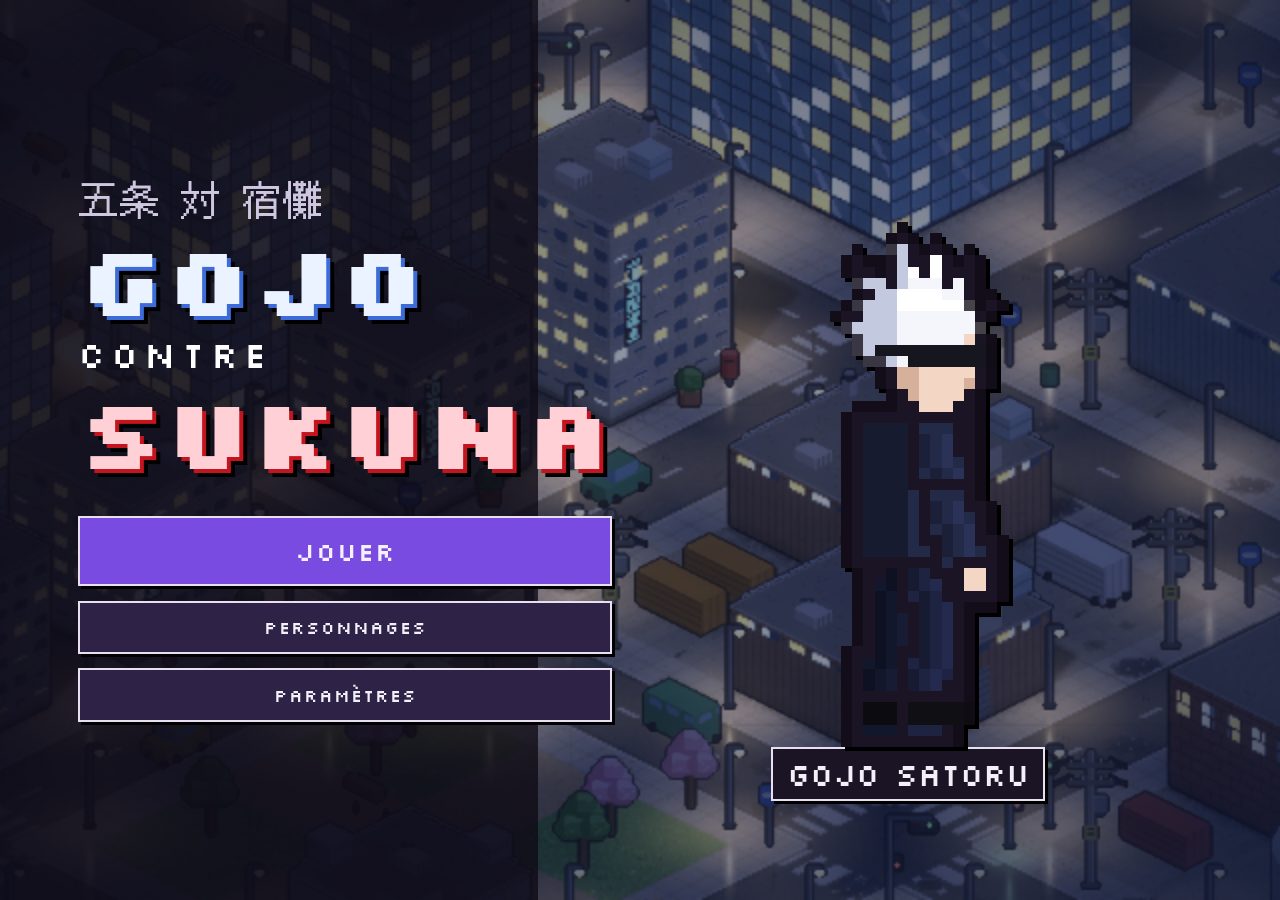
<file: index.html>
<!doctype html>
<html lang="fr">
<head>
  <meta charset="utf-8">
  <meta name="viewport" content="width=device-width, initial-scale=1, maximum-scale=1, user-scalable=no, viewport-fit=cover">
  <title>Gojo contre Sukuna</title>
  <meta name="description" content="Jeu d'action sandbox en pixel art isométrique : Gojo et Sukuna contre les fléaux dans une ville destructible.">
  <meta name="theme-color" content="#1b1424">
  <meta name="mobile-web-app-capable" content="yes">
  <meta name="apple-mobile-web-app-capable" content="yes">
  <meta name="apple-mobile-web-app-status-bar-style" content="black-translucent">
  <meta name="apple-mobile-web-app-title" content="Gojo vs Sukuna">
  <link rel="manifest" href="manifest.webmanifest">
  <link rel="icon" href="icons/icon-192.png">
  <link rel="apple-touch-icon" href="icons/icon-192.png">
  <link rel="preconnect" href="https://fonts.googleapis.com">
  <link rel="preconnect" href="https://fonts.gstatic.com" crossorigin>
  <link href="https://fonts.googleapis.com/css2?family=DotGothic16&family=Silkscreen:wght@400;700&display=swap" rel="stylesheet">
  <link rel="stylesheet" href="style.css">
</head>
<body>
  <div id="game"></div>
  <div id="ui"></div>
  <div id="loading"><div class="l-k">領域展開</div><div class="l-t">Génération de la ville…</div></div>
  <div id="rotate"><div class="r-icon"></div><div>Tourne ton téléphone<br>en mode paysage</div></div>
  <pre id="errlog" class="hidden"></pre>
  <script src="vendor/phaser.min.js"></script>
  <script type="module" src="src/main.js"></script>
</body>
</html>
</file>
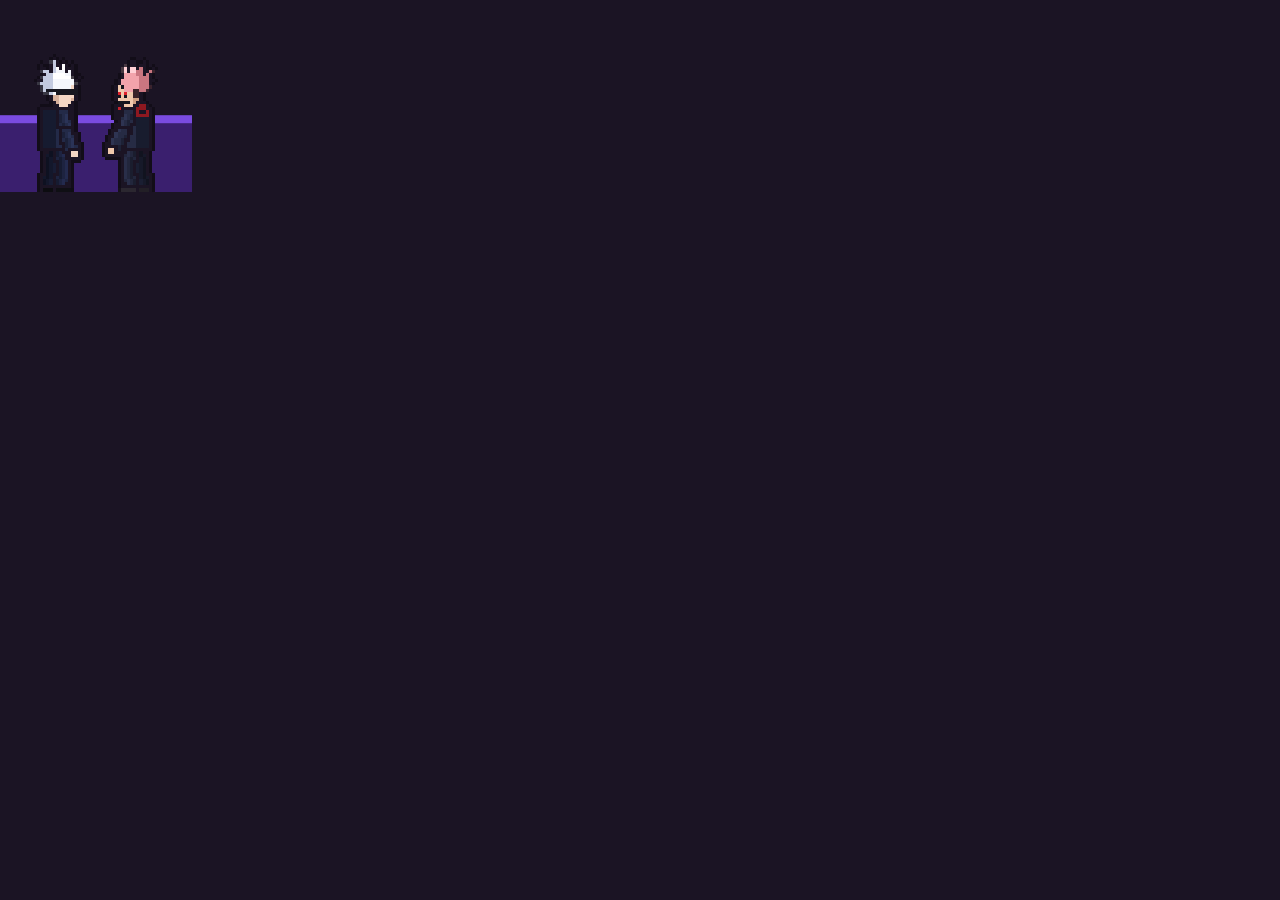
<file: tools/icon.html>
<!doctype html><html><head><meta charset="utf-8"><style>html,body{margin:0;background:#1b1424;overflow:hidden}canvas{display:block;image-rendering:pixelated}</style></head><body><canvas id="c"></canvas>
<script type="module">
import { buildSheet } from '../src/gfx/puppet.js';
const S=parseInt(location.hash.slice(1))||192;const c=document.getElementById('c');c.width=c.height=S;c.style.width=c.style.height=S+'px';
const x=c.getContext('2d');x.imageSmoothingEnabled=false;
x.fillStyle='#1b1424';x.fillRect(0,0,S,S);
const u=S/48;x.fillStyle='#3a1f6e';x.fillRect(0,S*0.62,S,S*0.38);x.fillStyle='#7a4be0';x.fillRect(0,S*0.6,S,u*2);
const g=buildSheet('gojo'),s=buildSheet('sukuna');
const fr=(sh,i,dx,flip)=>{x.save();if(flip){x.translate(S,0);x.scale(-1,1);}x.drawImage(sh.canvas,(i%sh.cols)*sh.fw,Math.floor(i/sh.cols)*sh.fh,sh.fw,sh.fh,dx,S*0.12,sh.fw*u*0.78,sh.fh*u*0.78);x.restore();};
fr(s,s.anims.idle.f[0],-S*0.1,true);fr(g,g.anims.idle.f[0],-S*0.1,false);
document.title='OK';
</script></body></html>
</file>
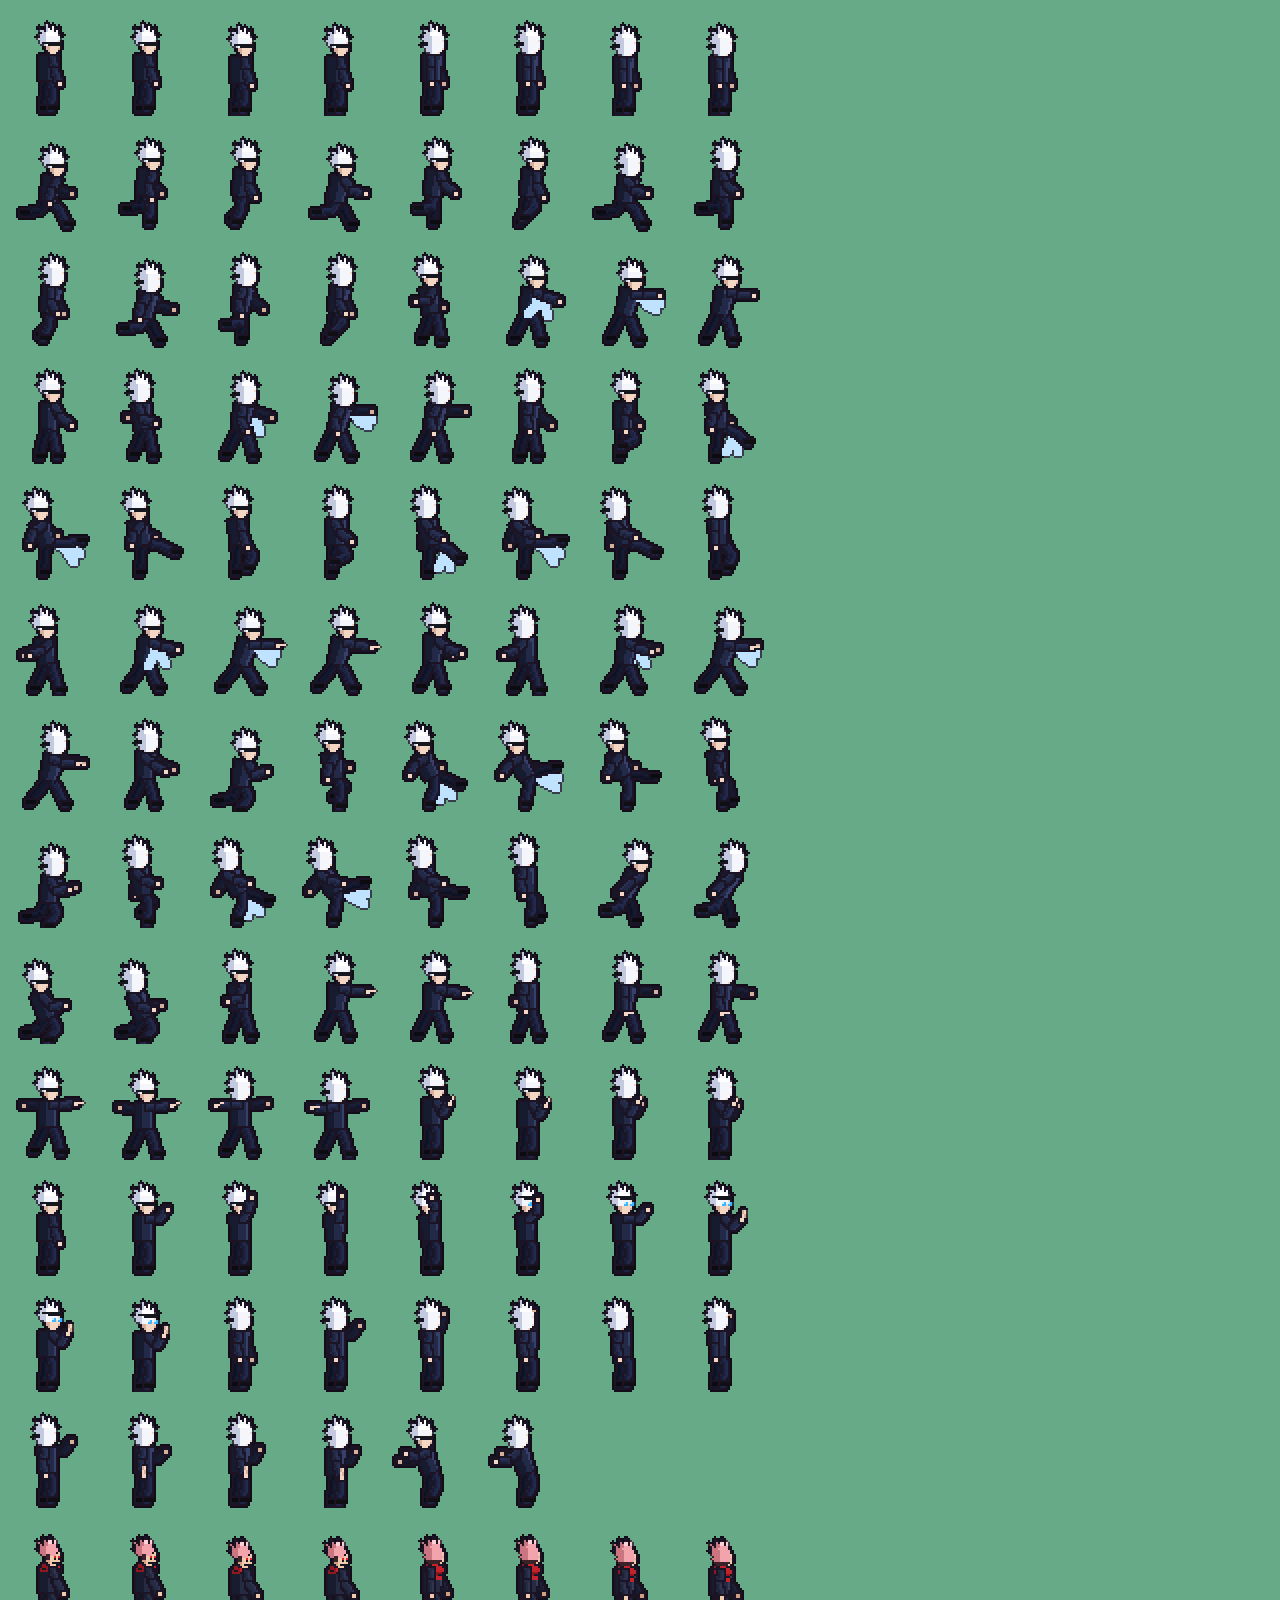
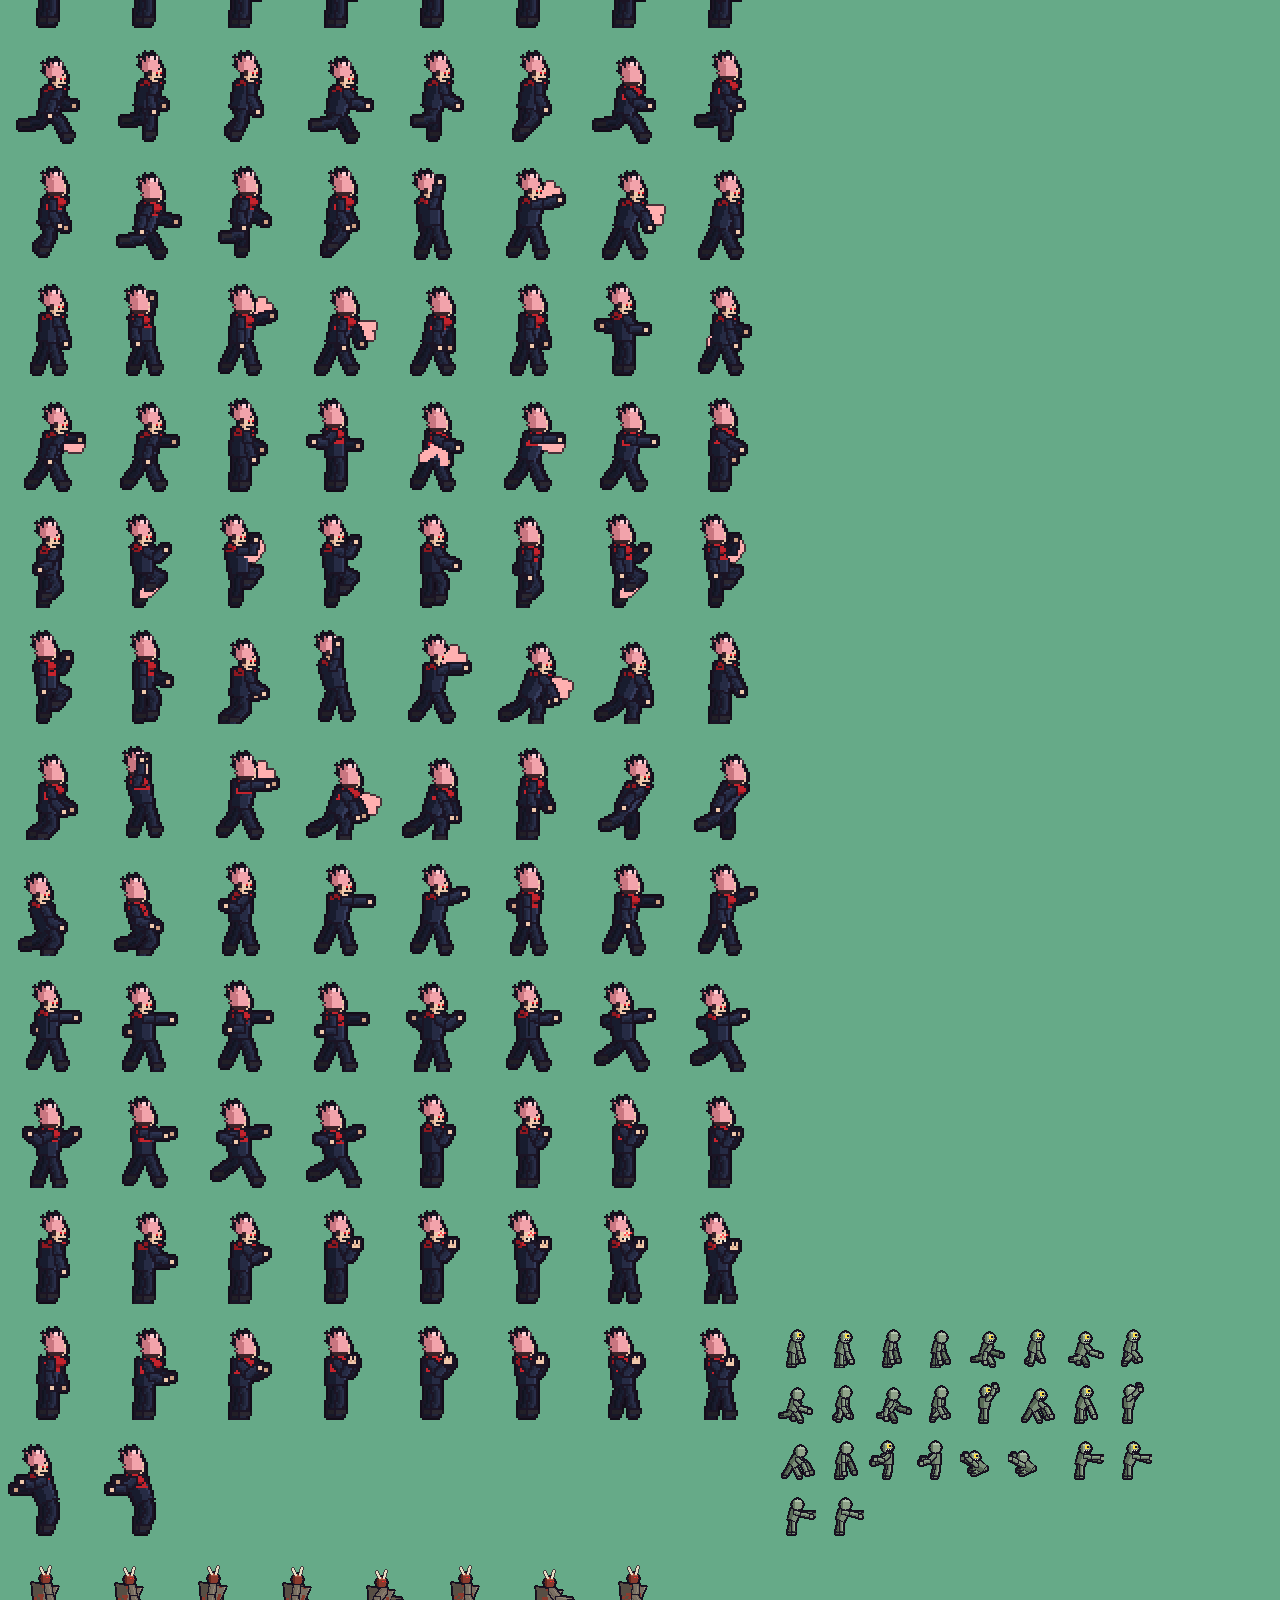
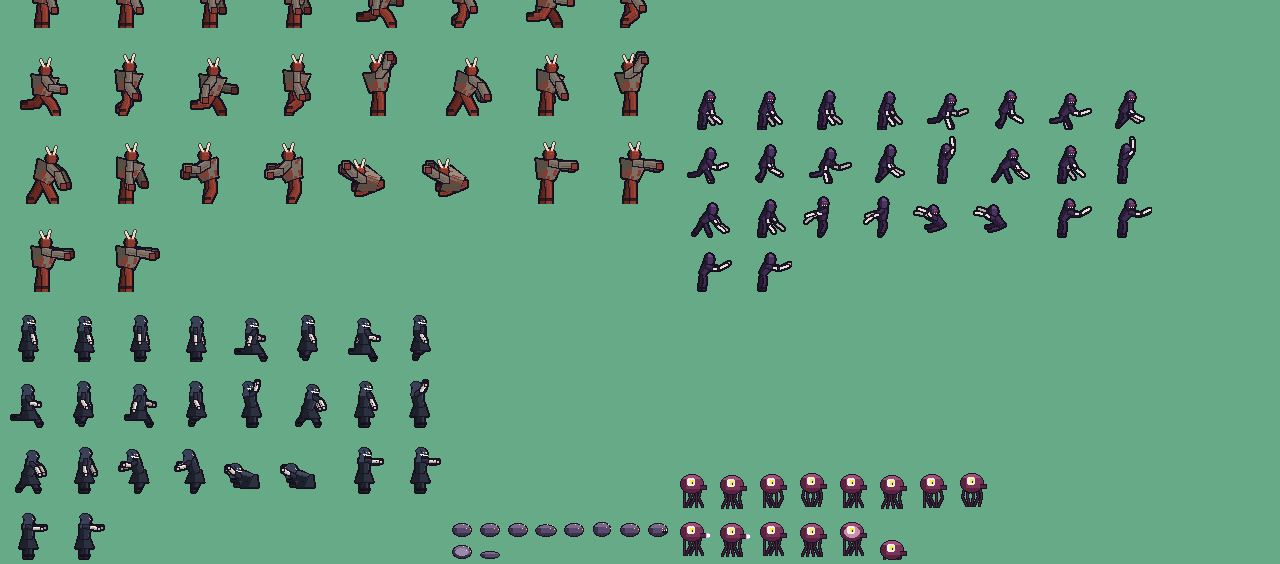
<file: tools/preview.html>
<!doctype html><html><head><meta charset="utf-8"><style>body{background:#6a8;margin:0}canvas{image-rendering:pixelated}#err{color:red;font:14px monospace}</style></head><body><div id="err"></div><div id="out"></div>
<script>window.onerror=(m,s,l)=>{document.getElementById('err').textContent+=m+' @'+s+':'+l+'\n';document.title='ERR';};</script>
<script type="module">
import { buildSheet, SHEET_KEYS } from '../src/gfx/puppet.js';
import { drawBuilding, VARIANTS } from '../src/gfx/buildingArt.js';
import { makePropArt } from '../src/gfx/propArt.js';
import { makeTileSet } from '../src/gfx/tiles.js';
const out=document.getElementById('out');
const show=(cv,s=2)=>{const c=document.createElement('canvas');c.width=cv.width*s;c.height=cv.height*s;const x=c.getContext('2d');x.imageSmoothingEnabled=false;x.drawImage(cv,0,0,c.width,c.height);out.appendChild(c);};
const mode=location.hash.slice(1)||'chars';
if(mode==='chars'){ for(const k of ['gojo','sukuna']) show(buildSheet(k).canvas,2); for(const k of SHEET_KEYS.slice(2)) show(buildSheet(k).canvas,1);}
if(mode==='sukuna'||mode==='gojo'){ show(buildSheet(mode).canvas,3);}
if(mode.endsWith('-domain')){ const sh=buildSheet(mode.split('-')[0]); const c=document.createElement('canvas'); const fr=sh.anims.domain.f; c.width=fr.length*sh.fw; c.height=sh.fh; fr.forEach((i,k)=>c.getContext('2d').drawImage(sh.canvas,(i%sh.cols)*sh.fw,Math.floor(i/sh.cols)*sh.fh,sh.fw,sh.fh,k*sh.fw,0,sh.fw,sh.fh)); show(c,4);}
if(mode==='bld'){ for(const k of Object.keys(VARIANTS)) show(drawBuilding(k,0).canvas,1); for(const st of [1,2,3,4]) show(drawBuilding('office3',st).canvas,1); for(const st of [1,2,3,4]) show(drawBuilding('house3a',st).canvas,1);}
if(mode==='car'){const a=makePropArt();for(const k of ['car_0_0','car_0_1','van_1_0','van_1_1','container_2_0','container_2_1'])show(a[k].canvas,6);}
if(mode==='props'){ const a=makePropArt(); for(const k in a) show(a[k].canvas,2); const t=makeTileSet(); for(const k in t) for(const c of t[k]) show(c,2);}
document.title='OK';
</script></body></html>
</file>
<file: style.css>
/* Interface pixel art : bords nets, ombres dures, aucun flou ni dégradé doux. */
:root {
  --ink: #1b1424;
  --panel: #231a33;
  --line: #e8e0f0;
  --accent: #7a4be0;
  --accent2: #3d8bff;
  --red: #e0303a;
  --txt: #f4f0fa;
  --font: 'Silkscreen', 'DotGothic16', monospace;
  --kanji: 'DotGothic16', 'Silkscreen', monospace;
}
* { box-sizing: border-box; -webkit-tap-highlight-color: transparent; }
html, body { margin: 0; height: 100%; overflow: hidden; background: #0e0a14; color: var(--txt); font-family: var(--font);
  touch-action: none; user-select: none; -webkit-user-select: none; -webkit-touch-callout: none; overscroll-behavior: none; }
#game { position: fixed; inset: 0; }
#game canvas { image-rendering: pixelated; image-rendering: crisp-edges; display: block; }
.hd #game canvas { image-rendering: auto; }
#ui { position: fixed; inset: 0; pointer-events: none; z-index: 2; }
.hidden { display: none !important; }
canvas { image-rendering: pixelated; }

/* ---------- Boutons et panneaux ---------- */
.pbtn { pointer-events: auto; font-family: var(--font); font-size: clamp(11px, 3.4vh, 18px); color: var(--txt); background: #2e2346;
  border: 2px solid var(--line); box-shadow: 3px 3px 0 #000; padding: 1.4vh 2.4vh; text-transform: uppercase; cursor: pointer; letter-spacing: 1px; }
.pbtn:active { transform: translate(2px, 2px); box-shadow: 1px 1px 0 #000; }
.pbtn.primary { background: var(--accent); }
.pbtn.big { font-size: clamp(14px, 5vh, 26px); padding: 1.8vh 3vh; }
.pbtn.small { font-size: clamp(10px, 2.8vh, 14px); padding: 0.8vh 1.6vh; }
.panel { pointer-events: auto; background: var(--panel); border: 3px solid var(--line); box-shadow: 5px 5px 0 #000; padding: 2.4vh 3vh; max-height: 94vh; overflow-y: auto; }
.panel.wide { width: min(92vw, 860px); }
.panel.small { min-width: 260px; }
.p-title { font-size: clamp(14px, 4.6vh, 24px); margin-bottom: 1.8vh; color: #fff; text-shadow: 2px 2px 0 var(--accent); text-transform: uppercase; }
.row { display: flex; gap: 2vh; justify-content: flex-end; margin-top: 2vh; }
.col { display: flex; flex-direction: column; gap: 1.6vh; align-items: stretch; }

#screens { position: absolute; inset: 0; pointer-events: none; }
.scr { position: absolute; inset: 0; display: flex; align-items: center; justify-content: center; padding: 3vh calc(3vh + env(safe-area-inset-right)) 3vh calc(3vh + env(safe-area-inset-left)); pointer-events: auto; }
.scr.dim { background: rgba(14, 10, 20, 0.6); }

/* ---------- Menu principal ---------- */
.scr.menu { justify-content: space-between; background: linear-gradient(90deg, rgba(14,10,20,.78) 0 42%, rgba(14,10,20,0) 42%); }
.m-left { display: flex; flex-direction: column; gap: 4vh; padding-left: 4vw; }
.title { line-height: 1; }
.t-k { font-family: var(--kanji); font-size: 4.5vh; color: #cfc6e0; margin-bottom: 1vh; }
.t-1, .t-2 { font-size: 11vh; font-weight: 700; }
.t-1 { color: #eaf3ff; text-shadow: 4px 4px 0 #3d6bd8, 8px 8px 0 #000; }
.t-2 { color: #ffd0d5; text-shadow: 4px 4px 0 #c4141e, 8px 8px 0 #000; }
.t-vs { font-size: 4vh; color: #fff; margin: 1vh 0; letter-spacing: 6px; }
.m-right { display: flex; flex-direction: column; align-items: center; padding-right: 6vw; }
#hero { height: 72vh; width: auto; filter: drop-shadow(4px 4px 0 #000); }
.hero-name { font-size: 3.4vh; background: var(--ink); border: 2px solid var(--line); padding: 0.6vh 1.6vh; box-shadow: 3px 3px 0 #000; }

/* ---------- Cartes ---------- */
.cards { display: flex; gap: 2.4vh; }
.cards.four .card { flex: 1; }
.card { flex: 1; background: #2a2040; border: 2px solid #6a5a8a; box-shadow: 3px 3px 0 #000; padding: 1.6vh; cursor: pointer; display: flex; flex-direction: column; align-items: center; gap: 1vh; }
.card.sel { border-color: #fff; background: #3a2a5c; box-shadow: 3px 3px 0 #000, inset 0 0 0 2px var(--accent); }
.card .portrait { height: 26vh; width: auto; }
.c-name { font-size: clamp(11px, 3.4vh, 17px); text-transform: uppercase; text-align: center; }
.kj { display: block; font-family: var(--kanji); font-size: 2.6vh; color: #cfc6e0; }
.card ul { list-style: none; padding: 0; margin: 0; font-size: clamp(9px, 2.6vh, 13px); width: 100%; }
.card li { padding: 0.3vh 0; }
.card li b { font-family: var(--kanji); display: inline-block; min-width: 4.5vh; }
.passive { font-size: clamp(9px, 2.4vh, 12px); color: #9fd0ff; }
.card.mode { justify-content: flex-start; }
.desc { font-size: clamp(9px, 2.4vh, 12px); text-align: center; color: #d8d0e8; }
.card label { font-size: clamp(9px, 2.3vh, 12px); display: flex; flex-direction: column; width: 100%; gap: 0.4vh; }
input[type=range] { pointer-events: auto; width: 100%; accent-color: var(--accent); touch-action: pan-x; }

/* ---------- Apparition ---------- */
.spawnwrap { display: flex; gap: 3vh; }
.spawnlist { display: flex; flex-direction: column; gap: 1.2vh; flex: 1; }
.pbtn.spawn { display: flex; align-items: center; gap: 1.4vh; text-align: left; text-transform: none; }
.pbtn.spawn i, .legend i { display: inline-block; width: 2vh; height: 2vh; border: 2px solid #000; flex: none; }
.pbtn.spawn small { margin-left: auto; font-size: 0.75em; color: #cfc6e0; }
.spawnmap { flex: 1.2; display: flex; flex-direction: column; align-items: center; gap: 1vh; }
#spmap { width: 100%; max-width: 60vh; height: auto; background: #3d7fc4; border: 2px solid var(--line); }
.legend { display: flex; flex-wrap: wrap; gap: 0.6vh 1.6vh; font-size: clamp(8px, 2.2vh, 11px); }
.legend span { display: flex; align-items: center; gap: 0.6vh; }

/* ---------- Paramètres ---------- */
.settings { display: grid; grid-template-columns: 1fr 1fr; gap: 1.2vh 4vh; }
.srow { display: flex; align-items: center; justify-content: space-between; gap: 2vh; font-size: clamp(10px, 2.8vh, 14px); }
.srow input[type=range] { width: 45%; }

/* ---------- HUD ---------- */
#hud { position: absolute; inset: 0; pointer-events: none; }
.iconbtn { pointer-events: auto; position: absolute; top: calc(1.6vh + env(safe-area-inset-top)); left: calc(1.6vh + env(safe-area-inset-left));
  width: 9vh; height: 9vh; font-family: var(--font); font-size: 3.6vh; font-weight: 700; color: #fff; background: rgba(27,20,36,.75); border: 2px solid var(--line); box-shadow: 2px 2px 0 #000; }
#chaos { position: absolute; top: 1.6vh; left: 50%; transform: translateX(-50%); display: flex; flex-direction: column; align-items: center; gap: 0.6vh;
  background: rgba(27,20,36,.7); border: 2px solid #6a5a8a; padding: 0.6vh 1.4vh; }
.c-lbl { font-size: clamp(9px, 2.6vh, 13px); letter-spacing: 2px; }
.c-lbl b { color: #ffe14a; }
#c-bar { display: flex; gap: 2px; }
#c-bar i { width: 2.6vh; height: 1.4vh; background: #3a2f4a; border: 1px solid #000; display: block; }
#c-bar i.on { background: #c040ff; }
#c-bar i.p1 { background: linear-gradient(90deg, #c040ff 0 25%, #3a2f4a 25%); }
#c-bar i.p2 { background: linear-gradient(90deg, #c040ff 0 50%, #3a2f4a 50%); }
#c-bar i.p3 { background: linear-gradient(90deg, #c040ff 0 75%, #3a2f4a 75%); }
#chaos.warm #c-bar i.on { background: #ff7a2e; }
#chaos.hot #c-bar i.on { background: #ff3040; }
#chaos.hot { border-color: #ff3040; }
#mm { position: absolute; top: calc(1.6vh + env(safe-area-inset-top)); right: calc(1.6vh + env(safe-area-inset-right)); display: flex; flex-direction: column; align-items: flex-end; gap: 0.4vh; }
#mmc { width: 40vh; height: 20vh; background: rgba(61,127,196,.85); border: 2px solid var(--line); box-shadow: 2px 2px 0 #000; }
#mm-d { font-size: clamp(8px, 2.3vh, 12px); background: rgba(27,20,36,.75); padding: 0.2vh 0.8vh; border: 1px solid #6a5a8a; }
#fps { position: absolute; bottom: 1vh; left: 50%; transform: translateX(-50%); font-size: 11px; background: rgba(0,0,0,.5); padding: 2px 6px; }

/* ---------- Bannière d'événement ---------- */
#banner { position: absolute; top: 20vh; left: 50%; transform: translateX(-50%); text-align: center; pointer-events: none; }
#banner .b-t { font-size: clamp(14px, 5.5vh, 30px); font-weight: 700; color: #fff; text-shadow: 3px 3px 0 var(--accent), 5px 5px 0 #000; white-space: nowrap; }
#banner.big .b-t { font-size: clamp(18px, 8vh, 44px); color: #ffe0e0; text-shadow: 3px 3px 0 var(--red), 6px 6px 0 #000; }
#banner .b-s { font-size: clamp(9px, 2.8vh, 14px); color: #e8e0f0; text-shadow: 2px 2px 0 #000; margin-top: 0.6vh; }
#banner.show { animation: bannerIn 2.8s steps(14) forwards; }
@keyframes bannerIn { 0% { opacity: 0; transform: translate(-50%, -2vh); } 10% { opacity: 1; transform: translate(-50%, 0); } 80% { opacity: 1; } 100% { opacity: 0; } }

/* ---------- Titre d'extension du territoire ---------- */
#domainfx { position: absolute; inset: 0; display: flex; flex-direction: column; align-items: center; justify-content: center; pointer-events: none; gap: 1vh; }
#domainfx.void { background: #05030f radial-gradient(circle, #fff 1px, transparent 1.5px) 0 0 / 7vh 7vh; }
#domainfx.shrine { background: #1a0204; }
#domainfx.show { animation: domIn 2.6s steps(16) forwards; }
@keyframes domIn { 0% { opacity: 0; } 12% { opacity: 1; } 55% { opacity: 1; } 100% { opacity: 0; } }
.d-k1 { font-family: var(--kanji); font-size: 7vh; color: #fff; text-shadow: 3px 3px 0 #000; }
.d-k2 { font-family: var(--kanji); font-size: 15vh; line-height: 1.1; }
#domainfx.void .d-k2 { color: #dce8ff; text-shadow: 4px 4px 0 #3d4bd8, 8px 8px 0 #000; }
#domainfx.shrine .d-k2 { color: #ffd0d0; text-shadow: 4px 4px 0 #c4141e, 8px 8px 0 #000; }
.d-n { font-size: clamp(10px, 3vh, 16px); letter-spacing: 3px; color: #fff; }

/* ---------- Commandes tactiles ---------- */
#controls { position: absolute; top: 0; bottom: 0; left: env(safe-area-inset-left); right: env(safe-area-inset-right); pointer-events: none; }
#joyzone { position: absolute; left: 0; top: 14vh; bottom: 0; width: 46%; pointer-events: auto; touch-action: none; }
#joybase { position: absolute; border: 3px solid rgba(232,224,240,.6); background: rgba(27,20,36,.35); border-radius: 50%; pointer-events: none; }
#joyknob { position: absolute; left: 50%; top: 50%; width: 44%; height: 44%; margin: -22% 0 0 -22%; background: rgba(232,224,240,.75); border: 3px solid #1b1424; border-radius: 50%; }
.cbtn { position: absolute; pointer-events: auto; touch-action: none; display: flex; flex-direction: column; align-items: center; justify-content: center;
  background: rgba(27,20,36,.62); border: 3px solid rgba(232,224,240,.85); border-radius: 50%; overflow: hidden; color: #fff; --pc: #fff; }
.cbtn .lbl { font-family: var(--kanji); line-height: 1; position: relative; z-index: 2; text-shadow: 2px 2px 0 #000; }
.cbtn.power .lbl { color: var(--pc); font-size: 1.25em; }
.cbtn.domainbtn .lbl { font-size: 0.95em; }
.cbtn .name { font-family: var(--font); font-size: 0.32em; position: relative; z-index: 2; text-shadow: 1px 1px 0 #000; text-transform: uppercase; max-width: 92%; text-align: center; line-height: 1.1; }
.cbtn.attack { background: rgba(122,75,224,.55); }
.cbtn.attack .lbl { font-size: 1.4em; }
.cbtn.dash .lbl, .cbtn.dodge .lbl { font-family: var(--font); font-size: 0.55em; }
.cbtn .cd { position: absolute; left: 0; right: 0; top: 0; height: 0; background: rgba(0,0,0,.62); z-index: 1; }
.cbtn .cdt { position: absolute; bottom: 14%; z-index: 3; font-family: var(--font); font-size: 0.42em; color: #ffe14a; text-shadow: 1px 1px 0 #000; }
.cbtn.power.ready { border-color: var(--pc); }
.cbtn.down { transform: scale(0.92); background: rgba(232,224,240,.35); }
#controls.editing { background: rgba(14,10,20,.55); pointer-events: auto; }
#controls.editing .cbtn { border-style: dashed; }
#controls.editing .cbtn.selected { border-color: #ffe14a; border-style: solid; }
#controls.editing #joyzone { pointer-events: none; }
#editpanel { position: absolute; left: 3vh; top: 3vh; width: min(46vw, 380px); pointer-events: auto; background: var(--panel); border: 3px solid var(--line); box-shadow: 4px 4px 0 #000; padding: 1.6vh 2vh; display: flex; flex-direction: column; gap: 1.2vh; }
.ep-title { font-size: clamp(11px, 3vh, 15px); }
.ep-hint { font-size: clamp(9px, 2.3vh, 12px); color: #cfc6e0; }
.ep-size { font-size: clamp(9px, 2.5vh, 12px); display: flex; align-items: center; gap: 1vh; }
.ep-row { display: flex; gap: 1.2vh; justify-content: flex-end; }

/* ---------- Divers ---------- */
#confirm { position: absolute; inset: 0; display: flex; align-items: center; justify-content: center; background: rgba(14,10,20,.6); pointer-events: auto; z-index: 5; }
.c-msg { font-size: clamp(10px, 3vh, 15px); max-width: 60vw; line-height: 1.5; }
#loading { position: fixed; inset: 0; z-index: 10; background: #0e0a14; display: flex; flex-direction: column; align-items: center; justify-content: center; gap: 2vh; }
.l-k { font-family: var(--kanji); font-size: 10vh; color: #cfc6e0; text-shadow: 4px 4px 0 var(--accent); }
.l-t { font-size: 3vh; animation: blink 1s steps(2) infinite; }
@keyframes blink { 50% { opacity: 0.3; } }
#rotate { display: none; position: fixed; inset: 0; z-index: 20; background: #0e0a14; color: #fff; flex-direction: column; align-items: center; justify-content: center; gap: 3vh; text-align: center; font-size: 18px; line-height: 1.6; }
.r-icon { width: 60px; height: 100px; border: 4px solid #fff; border-radius: 8px; animation: rot 2s steps(8) infinite; }
@keyframes rot { 0%, 30% { transform: rotate(0); } 60%, 100% { transform: rotate(-90deg); } }
@media (orientation: portrait) { #rotate { display: flex; } }
#errlog { position: fixed; left: 4px; bottom: 4px; max-width: 60vw; max-height: 30vh; overflow: auto; z-index: 30; margin: 0; font: 10px monospace; color: #ff8080; background: rgba(0,0,0,.8); padding: 4px; pointer-events: auto; }

/* ---------- Aura du Malevolent Shrine ---------- */
#shrinevig { position: fixed; inset: 0; pointer-events: none; z-index: 1; opacity: 0; transition: opacity 0.6s;
  background: radial-gradient(ellipse at center, rgba(120, 0, 10, 0) 38%, rgba(150, 0, 12, 0.45) 72%, rgba(60, 0, 4, 0.85) 100%);
}
#shrinevig.on { opacity: 1; animation: shrinebeat 0.84s infinite; }
#shrinevig::after { content: ''; position: absolute; inset: 0; background: rgba(255, 0, 20, 0.10); mix-blend-mode: multiply; }
@keyframes shrinebeat { 0%, 100% { opacity: 0.75; } 12% { opacity: 1; } 24% { opacity: 0.8; } 34% { opacity: 0.95; } }

/* ---------- Cinématique du Malevolent Shrine ---------- */
#dcine { position: fixed; inset: 0; pointer-events: none; z-index: 30; display: none; }
#dcine.on { display: block; }
#dcine .blk { position: absolute; inset: 0; background: #000; display: flex; flex-direction: column; align-items: center; justify-content: center; gap: 2vh; }
#dcine .blk .k { font-family: var(--kanji); font-size: 20vh; color: #fff; letter-spacing: 2vh; text-shadow: 4px 4px 0 #6a0008; animation: dcineIn 0.5s steps(5) both; }
#dcine .blk .n { font-family: 'Silkscreen', monospace; font-size: clamp(10px, 3vh, 18px); color: #ff5a5a; letter-spacing: 6px; animation: dcineIn 0.5s 0.4s steps(5) both; }
#dcine .bar { position: absolute; left: 0; right: 0; height: 13vh; background: #000; }
#dcine .bar.t { top: 0; } #dcine .bar.b { bottom: 0; }
#dcine .cap { position: absolute; bottom: 2.5vh; left: 0; right: 0; text-align: center; font-family: var(--kanji); font-size: 7vh; color: #ffd0d0; text-shadow: 3px 3px 0 #c4141e, 6px 6px 0 #000; animation: dcineIn 0.4s steps(4) both; }
#dcine.black .bar, #dcine.black .cap { display: none; }
#dcine:not(.black) .blk { display: none; }
@keyframes dcineIn { from { opacity: 0; transform: scale(1.15); } to { opacity: 1; transform: none; } }
#dcine.void .blk .k { text-shadow: 4px 4px 0 #2a3a9a; }
#dcine.void .blk .n { color: #9fc0ff; }
#dcine.void .cap { color: #e4ecff; text-shadow: 3px 3px 0 #3d4bd8, 6px 6px 0 #000; }
</file>
